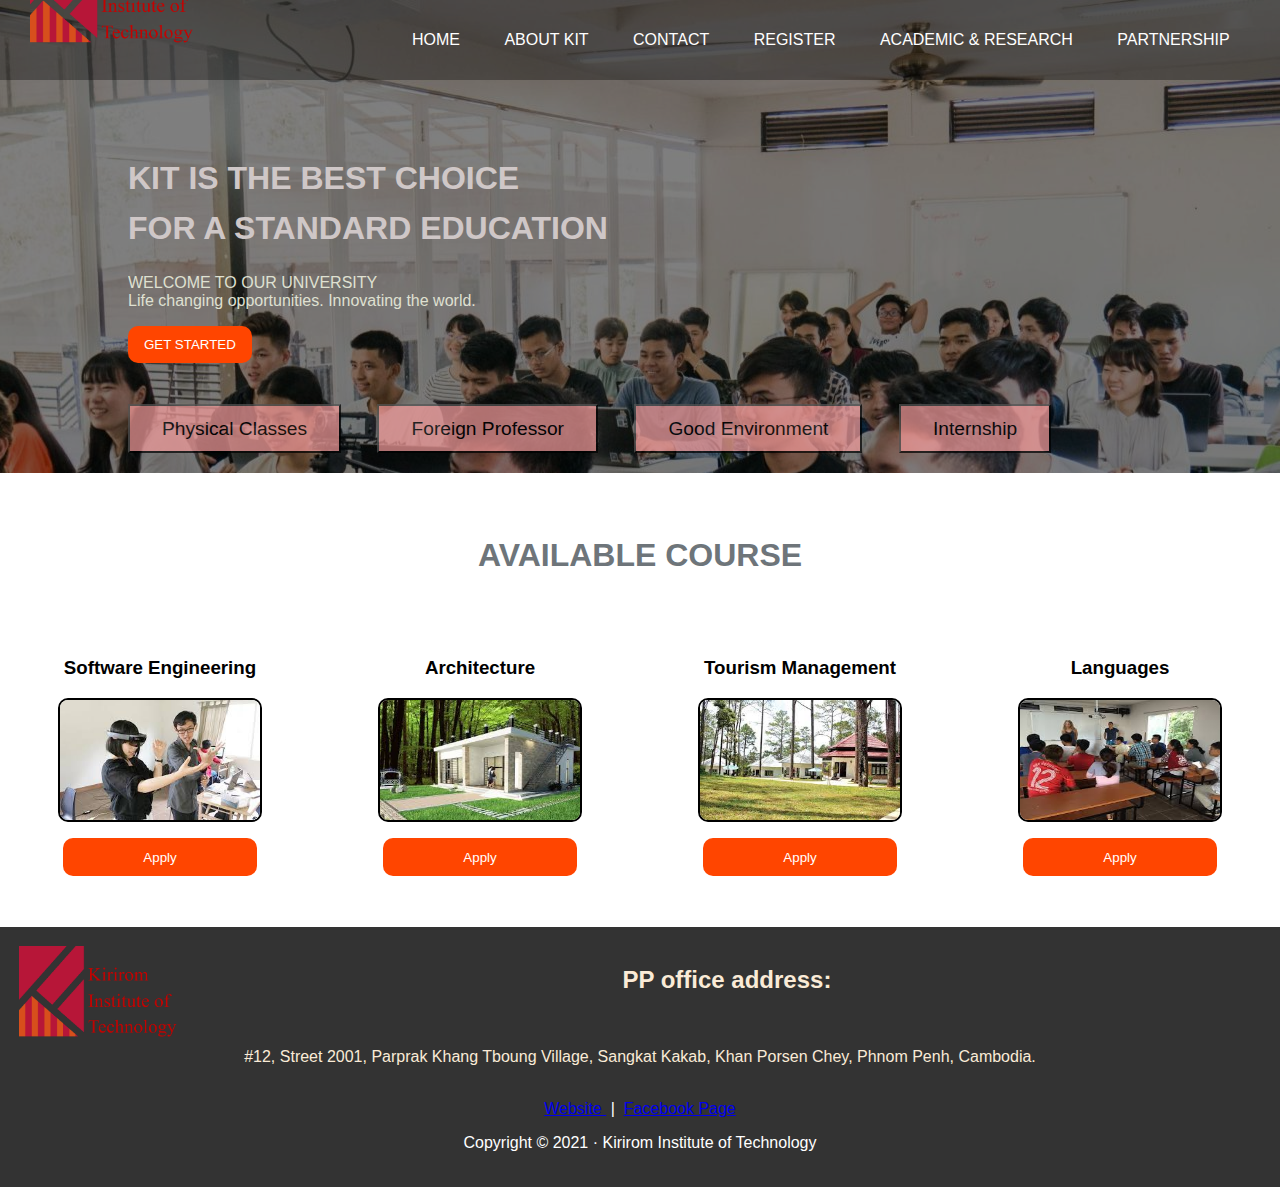
<file: index.html>
<!DOCTYPE html>
<html lang="en">
<head>
    <meta charset="UTF-8">
    <meta name="viewport" content="width=device-width, initial-scale=1.0">
   
    <title>School Website</title>
    <link rel="stylesheet" href="Css/style.css">

</head>
<body>
   
   <div class="wrapper">

       <nav>
          <img src="img/kitlogo.png" class="img" alt="logo"> 
          <ul>
              <li><a href="#">HOME</a></li>
              <li><a href="#">ABOUT KIT</a></li>
              <li><a href="#">CONTACT</a></li>
              <li><a href="form.html">REGISTER</a></li>
              <li><a href="#">ACADEMIC & RESEARCH</a></li>
              <li><a href="#">PARTNERSHIP</a></li>
              
              
          </ul>
       </nav>

      
      <div class="section">
          <h1>KIT IS THE BEST CHOICE <br> FOR A STANDARD EDUCATION</h1>
          <p>WELCOME TO OUR UNIVERSITY
            <br>Life changing opportunities. Innovating the world.
            
            </p>
          
          <a href="#"><button class="btn-1">GET STARTED</button></a>

         <div class="features">
             <button>Physical Classes</button>
             <button>Foreign Professor</button>
             <button>Good Environment</button>
             <button>Internship</button>
         </div>

      </div>

   </div>

   

   <showcase>
       <h1>AVAILABLE COURSE</h1>
       <div id="courses">
           <div class="se">
               <h3>Software Engineering</h3>
               <img src="img/a.jfif" width="50%" alt="Software Engineering">
               <!-- <a href="#" ><button class="apply">Apply Here</button></a> -->
               <a href="form.html" class="item-menu"><button class="apply">Apply</button></a>
           </div>
           <div class="arc">
               <h3>Architecture</h3>
               <img src="img/arc.jfif" alt="Architecture">
               <!-- <a href="#" ><button class="apply">Apply Here</button></a> -->
               <a href="form.html" class="item-menu"><button class="apply">Apply</button></a>
           </div>
           <div class="tm">
               <h3>Tourism Management</h3>
               <img src="img/tm.jfif" alt="Tourism Management">
               <!-- <a href="#" ><button class="apply">Apply Here</button></a> -->
               <a href="form.html" class="item-menu"><button class="apply">Apply</button></a>
           </div>
           <div class="lg">
               <h3>Languages</h3>
               <img src="img/lg.jfif" alt="language">
               <!-- <a href="#" ><button class="apply"></button></a> -->
               <a href="form.html" class="item-menu"><button class="apply">Apply</button></a>
           </div>
          
       </div>
   </showcase>

   
   <footer>
       <img src="img/kitlogo.png" class="img" alt="logo">

       <div class="add">
            <h2>PP office address:</h2><br>
            <p>#12, Street 2001, Parprak Khang Tboung Village, Sangkat Kakab, Khan Porsen Chey, Phnom Penh, Cambodia.</p>
       </div><br>
        <a href="https://kit.edu.kh/" target="_blank">
        Website
        </a>
        &nbsp;|&nbsp;
        <a href="https://www.facebook.com/KITinstitute/" target="_blank">
        Facebook Page
        </a>

       <p>Copyright © 2021 · Kirirom Institute of Technology</p>
   </footer>
    
</body>
</html>
</file>
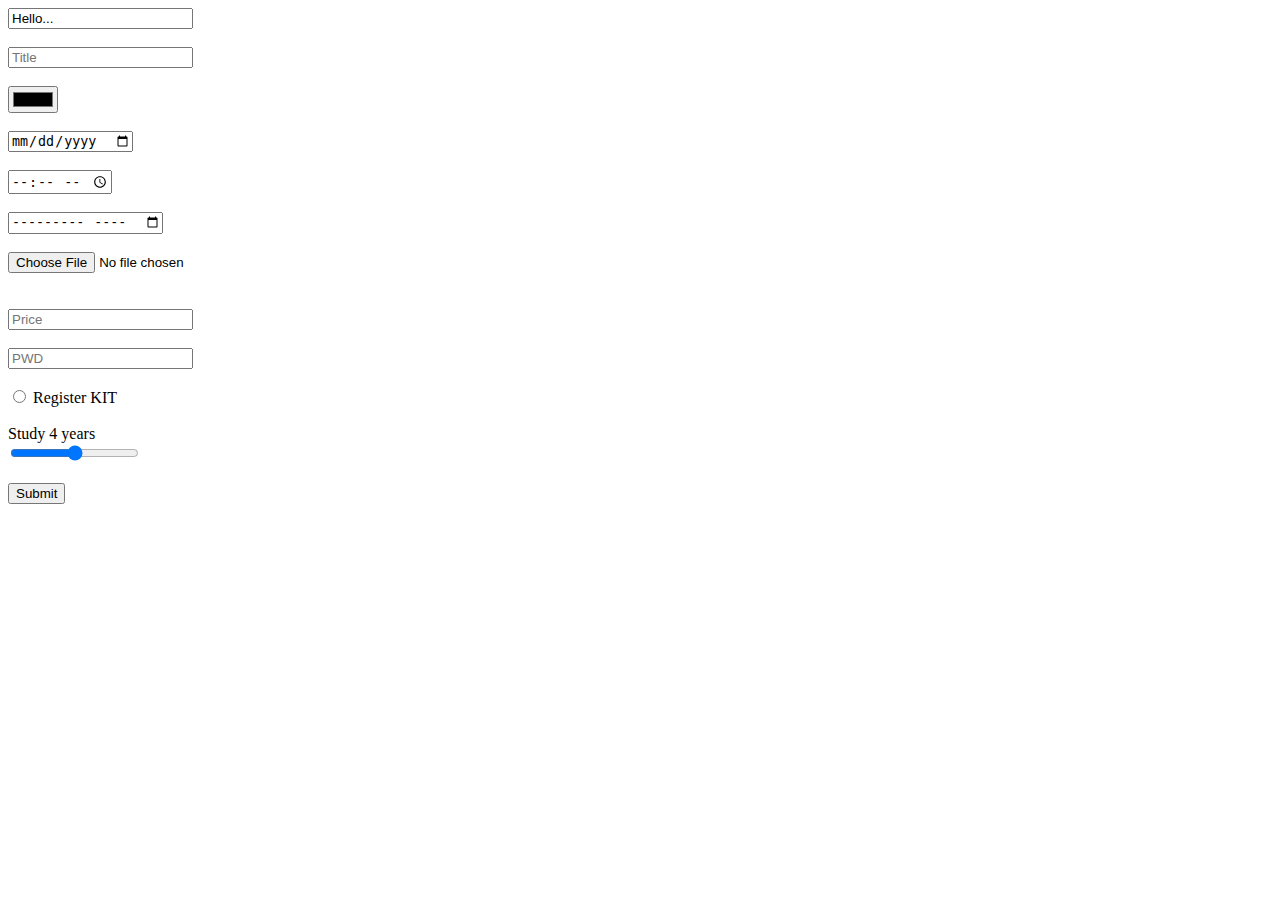
<file: form.html>
<!DOCTYPE html>
<html lang="en">
<head>
    <meta charset="UTF-8">
    <meta http-equiv="X-UA-Compatible" content="IE=edge">
    <meta name="viewport" content="width=device-width, initial-scale=1.0">
    <title>Document</title>
</head>
<body>
    <body>
		<form method="POST" action="index.html">
			<div class="wrapper-sm">
				<div class="padding5">
					<input type="search" placeholder="Search here..." value="Hello..." name="search" />
				</div><br>

				<div class="padding5">
					<input type="text" placeholder="Title" name="title" />
				</div><br>

				<div class="padding5">
					<input type="color" name="color123" />
				</div><br>

				<div class="padding5">
					<input type="date" />
				</div><br>

				<div class="padding5">
					<input type="time" />
				</div><br>

				<div class="padding5">
					<input type="month" />
				</div><br>

				<div class="padding5">
					<input type="file" />
				</div><br>

				<div class="padding5">
					<input type="hidden" />
				</div><br>

				<div class="padding5">
					<input type="number" placeholder="Price" />
				</div><br>

				<div class="padding5">
					<input type="password" placeholder="PWD" />
				</div><br>

				<div class="padding5">
					<input type="radio" /> Register KIT
				</div><br>

				<div class="padding5">
					Study 4 years<br />
					<input type="range" />
				</div><br>

				<div class="padding5">
					<input type="submit" value="Submit"/>
				</div>
			</div>
		</form>
</body>
</html>
</file>
<file: Css/style.css>
body{
    font-family: sans-serif;
    margin: 0;
    padding: 0;
}

.wrapper{

    display: table;
    width: 100%;
    background: linear-gradient(rgba(0, 0, 0, 0.5), rgba(0, 0, 0, 0.5)), url('../img/kit.jpg');
    background-position: center top;
    height: 350px;
}

nav{
    width: 100%;
    height: 80px;
    background-color: #0005;
    line-height: 80px;
}

nav ul{
    float: right;
    margin: 0;
    margin-right: 1.9rem;
}

nav ul li{
    list-style-type: none;
    display: inline-block;
}

nav ul li a{
    text-decoration: none;
    color: #fff;
    padding: 20px;
}

img{
    width: 14%;
    margin-left: 1.9rem;
    margin-top: -4%;
}

nav ul li:hover{
    background-color: rgb(144, 133, 240);
    color: #000;
    font-weight: bold;
    font-size: 1.5rem;
}

.section{
    width: 80%;
    margin: auto;
    overflow: hidden;
    margin-top: 4%;
}

.section h1{
    color: rgb(207, 199, 199);
    line-height: 50px;
}

.section p{
    color: rgb(223, 224, 209);
}

.btn-1{
    background-color: orangered;
    padding: 0.7rem 1rem;
    color: #fff;
    border: none;
    border-radius: 10px;
}

.features{
    margin-top: 4%;
    margin-bottom: 2%;
}

.features button{
    padding: 0.7rem 2rem;
    margin-right: 2rem;
    font-size: 1.2rem;
    opacity: 0.7;
    background-color: rgb(247, 157, 157)
}

showcase h1{
    margin-top: 5%;
    margin-bottom: 5%;
    text-align: center;
    color: rgb(110, 117, 122);
}

#courses{
    display: flex;
    justify-content: space-around;
    text-align: center;
}

#courses img{
    width: 200px;
    border-radius: 10px;
    border: 2px solid #000;
    margin: auto;
    height: 120px;
}

.apply{
    margin-top: 4%;
    background-color: orangered;
    padding: 0.7rem 5rem;
    color: #fff;
    border: none;
    border-radius: 10px;
}

footer{
    
    background-color: #333;
    color: #fff;
    text-align: center;
    padding: 1.2rem;
    margin-top: 4%;
  
}
footer img{
    float: left;
    margin: 0px;
    
}
.add{
    color: antiquewhite;
}
</file>
